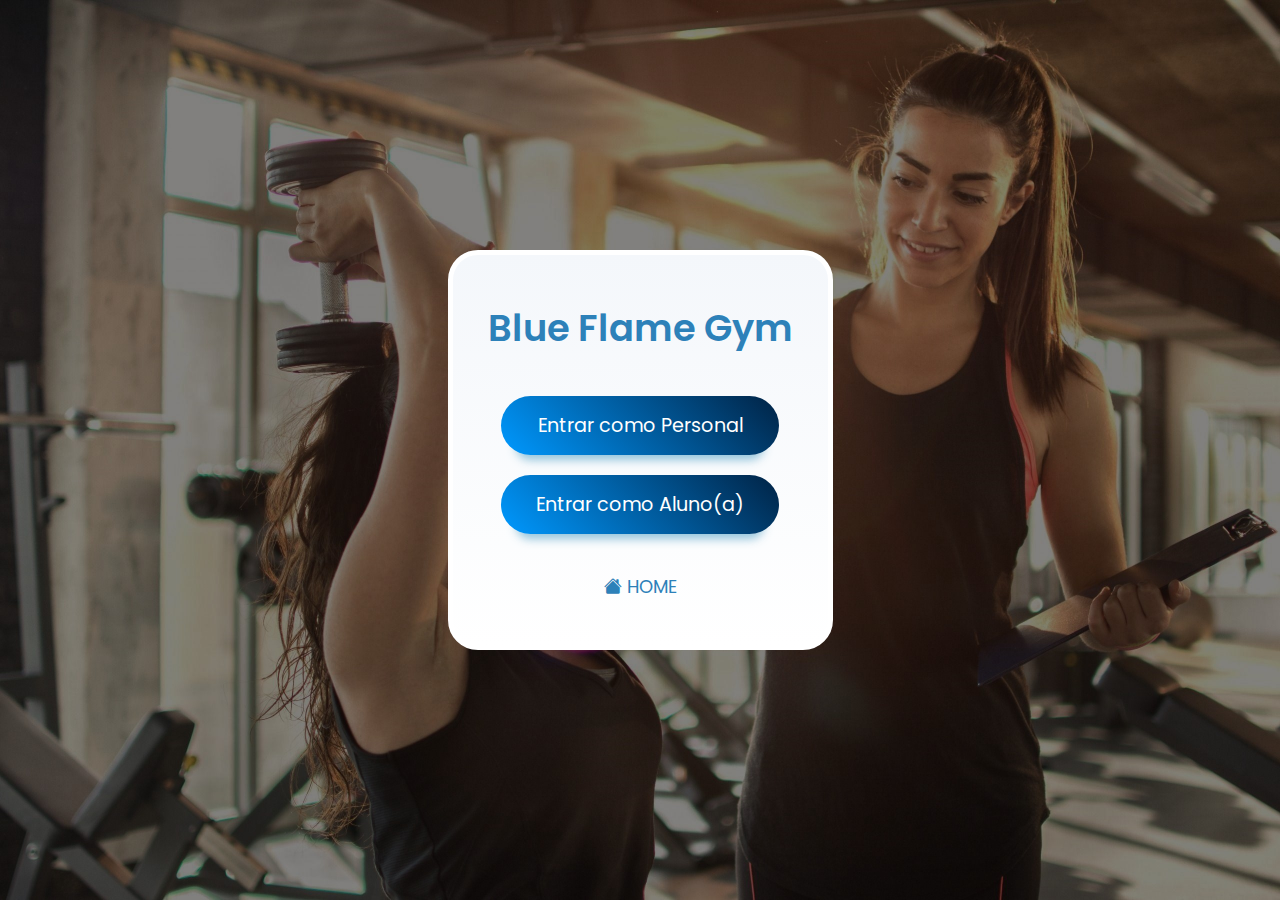
<file: login.html>
<!DOCTYPE html>
<html lang="pt-br">

<head>
    <meta charset="UTF-8">
    <meta name="viewport" content="width=device-width, initial-scale=1.0">
    <link rel="stylesheet" href="https://cdn.jsdelivr.net/npm/bootstrap-icons@1.11.3/font/bootstrap-icons.min.css">
    <link rel="stylesheet" href="src/css/login.css">
    <title>Blue Flame Gym</title>
    <link rel="shortcut icon" href="IMG/logo-grande.png" type="image/x-icon">

</head>

<body style="background-image: url(IMG/2591632.jpg);">
    <div>
        <header class="header">

        </header>
    </div>
    <div class="container">
        <div class="heading">Blue Flame Gym</div>
        <form action="" class="form">
            <a href="login_personal.php"><input class="login-button" type="button" value="Entrar como Personal"></a>
            <a href="login.php"><input class="login-button" type="button" value="Entrar como Aluno(a)"></a>
        </form>
        <p><a href="index.html"><i class="bi bi-house-fill"></i> HOME</a></p>
    </div>

</body>

</html>
</file>
<file: src/css/login.css>
@import url('https://fonts.googleapis.com/css2?family=Poppins:wght@200;300;400;500;600;700&display=swap');
*{
  margin: 0;
  padding: 0;
  text-decoration: none;
  border: none;
  outline: none;
  list-style: none;
  box-sizing: border-box;
  font-family: "Poppins" , sans-serif;
}
body{
  height: 100vh;
  display: flex;
  align-items: center;
  justify-content: center;
  background-color: #b9deea84;
  background-image: url(/IMG/2591632.jpg);
  background-repeat: no-repeat;
  background-size: cover;
  background-position: center;
  background-attachment: fixed;
}

.container {
  justify-content: center;
  max-width: 600px;
  height: 400px;
  flex-direction: column;
  display: flex;
  align-items: center;
  background: #F8F9FD;
  background: linear-gradient(0deg, rgb(255, 255, 255) 0%, rgb(244, 247, 251) 100%);
  border-radius: 30px;
  padding: 25px 35px;
  border: 5px solid rgb(255, 255, 255);
  
  
}

.container p{
  font-size: 18px;
  padding-top: 19px;
}
.container p a{
  text-decoration: none;
  color: #2d81b9;
}

.heading {
  text-align: center;
  font-weight: 900;
  font-size: 2.3rem;
  font-weight: 600;
  color: #2d81b9;
}

.form {
  margin-top: 20px;
}


.form .login-button {
  padding: 35px;
  display: block;
  width: 100%;
  font-size: 1.2rem;
  font-weight: 400;
  background: linear-gradient(45deg, #0099ff 0%, #010b1f 120%);
  color: white;
  cursor: pointer;
  padding-block: 15px;
  margin: 20px auto;
  border-radius: 30px;
  box-shadow: rgba(133, 189, 215, 0.8784313725) 0px 20px 10px -15px;
  transition: all 0.2s ease-in-out;
}

.form .login-button:hover {
  transform: scale(1.03);
  box-shadow: rgba(133, 189, 215, 0.8784313725) 0px 23px 10px -20px;
}

.form .login-button:active {
  transform: scale(0.95);
  box-shadow: rgba(133, 189, 215, 0.8784313725) 0px 15px 10px -10px;
}

.social-account-container {
  margin-top: 25px;
}

.social-account-container .title {
  display: block;
  text-align: center;
  font-size: 1.2rem;
  color: rgb(170, 170, 170);
}

.social-account-container .social-accounts {
  width: 100%;
  display: flex;
  justify-content: center;
  gap: 15px;
  margin-top: 5px;
}

.social-account-container .social-accounts .social-button {
  background: linear-gradient(45deg, rgb(0, 0, 0) 0%, rgb(112, 112, 112) 100%);
  border: 5px solid white;
  padding: 10px;
  border-radius: 50%;
  width: 60px;
  aspect-ratio: 1;
  display: grid;
  place-content: center;
  box-shadow: rgba(133, 189, 215, 0.8784313725) 0px 12px 10px -8px;
  transition: all 0.2s ease-in-out;
}

.social-account-container .social-accounts .social-button .svg {
  fill: white;
  margin: auto;
  cursor: pointer;
}

.social-account-container .social-accounts .social-button:hover {
  transform: scale(1.2);
}

.social-account-container .social-accounts .social-button:active {
  transform: scale(0.9);
}

.agreement {
  display: block;
  text-align: center;
  margin-top: 15px;
}

.agreement a {
  text-decoration: none;
  color: #0099ff;
  font-size: 9px;
}
</file>
